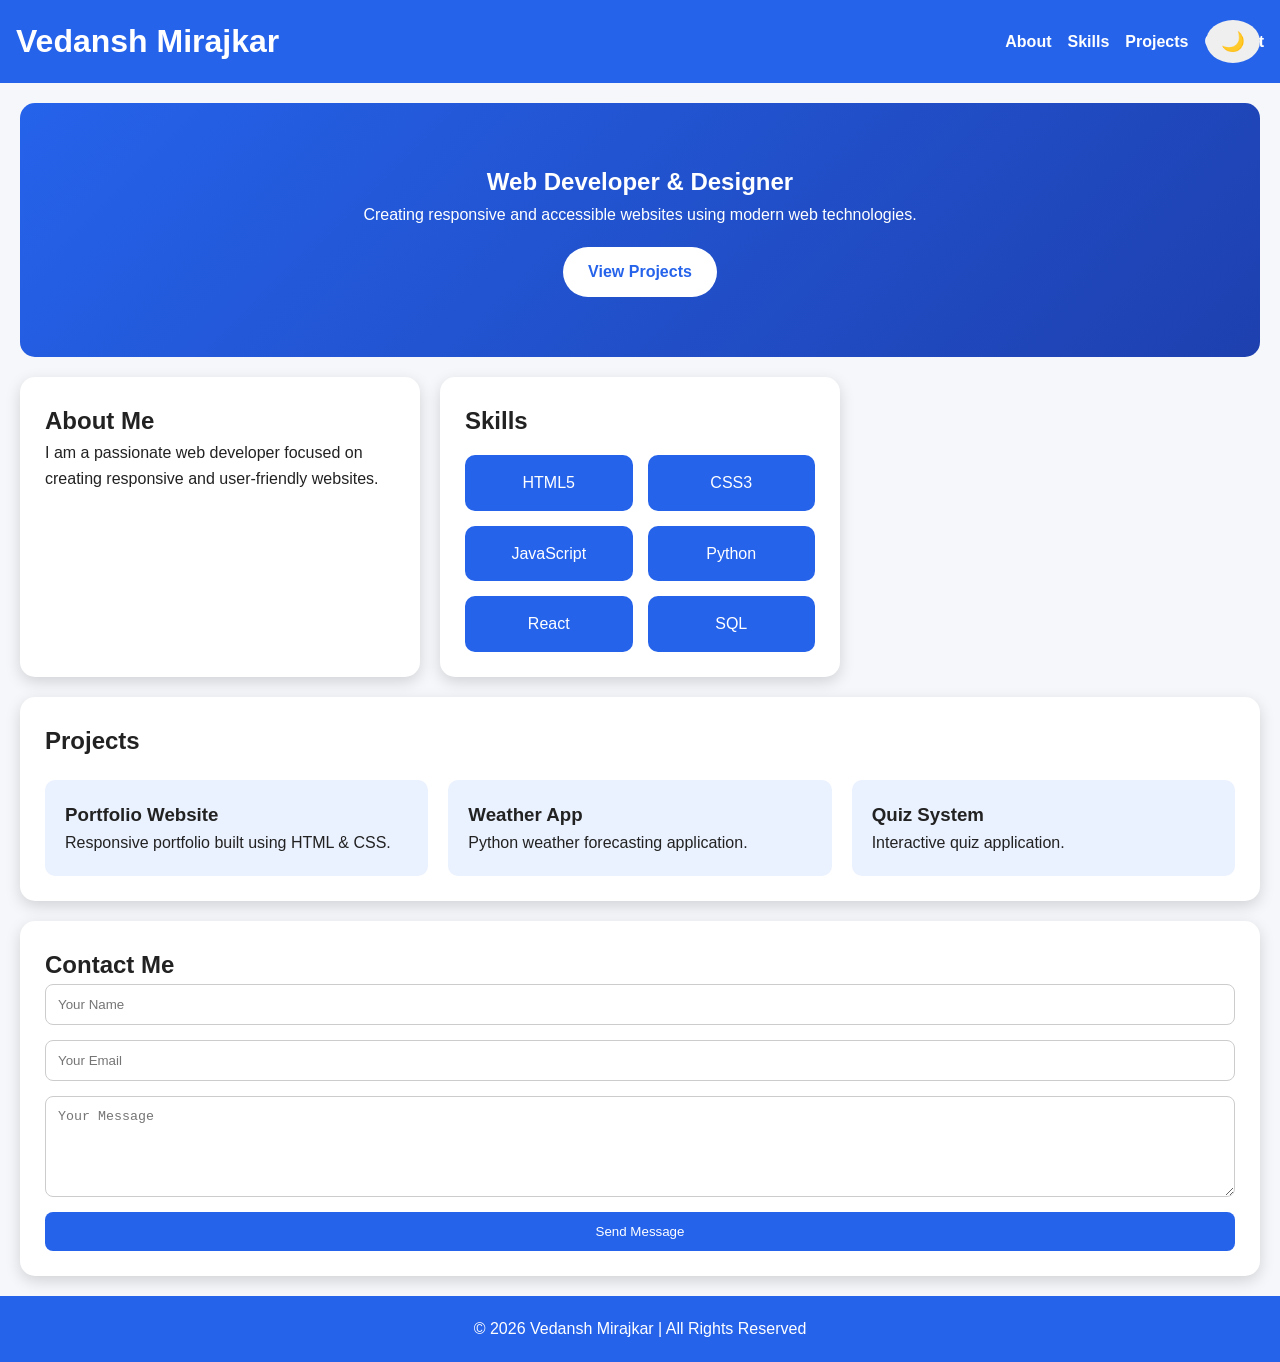
<file: index.html>
<!DOCTYPE html>
<html lang="en">
<head>
    <meta charset="UTF-8">
    <meta name="viewport" content="width=device-width, initial-scale=1.0">

    <title>Responsive Portfolio</title>

    <meta name="description" content="Responsive Portfolio Website">
    <meta name="keywords" content="Portfolio, HTML, CSS, Responsive Design">
    <meta name="author" content="Vedansh">

    <link rel="stylesheet" href="style.css">
</head>
<body>

    <!-- Theme Toggle -->
    <button id="theme-toggle" aria-label="Toggle Theme">
        🌙
    </button>

    <!-- Header -->
    <header>
        <div class="container">
            <h1>Vedansh Mirajkar</h1>

            <nav aria-label="Main Navigation">
                <ul class="nav-links">
                    <li><a href="#about">About</a></li>
                    <li><a href="#skills">Skills</a></li>
                    <li><a href="#projects">Projects</a></li>
                    <li><a href="#contact">Contact</a></li>
                </ul>
            </nav>
        </div>
    </header>

    <!-- Main -->
    <main class="grid-layout">

        <!-- Hero -->
        <section class="hero">
            <div>
                <h2>Web Developer & Designer</h2>
                <p>
                    Creating responsive and accessible websites
                    using modern web technologies.
                </p>

                <a href="#projects" class="btn">
                    View Projects
                </a>
            </div>
        </section>

        <!-- About -->
        <section id="about" class="card">
            <h2>About Me</h2>
            <p>
                I am a passionate web developer focused on
                creating responsive and user-friendly websites.
            </p>
        </section>

        <!-- Skills -->
        <section id="skills" class="card">
            <h2>Skills</h2>

            <div class="skills-grid">
                <div>HTML5</div>
                <div>CSS3</div>
                <div>JavaScript</div>
                <div>Python</div>
                <div>React</div>
                <div>SQL</div>
            </div>
        </section>

        <!-- Projects -->
        <section id="projects" class="card">
            <h2>Projects</h2>

            <div class="project-container">

                <article class="project">
                    <h3>Portfolio Website</h3>
                    <p>Responsive portfolio built using HTML & CSS.</p>
                </article>

                <article class="project">
                    <h3>Weather App</h3>
                    <p>Python weather forecasting application.</p>
                </article>

                <article class="project">
                    <h3>Quiz System</h3>
                    <p>Interactive quiz application.</p>
                </article>

            </div>
        </section>

        <!-- Contact -->
        <section id="contact" class="card">
            <h2>Contact Me</h2>

            <form class="contact-form">

                <input
                    type="text"
                    placeholder="Your Name"
                    required
                >

                <input
                    type="email"
                    placeholder="Your Email"
                    required
                >

                <textarea
                    rows="5"
                    placeholder="Your Message"
                    required
                ></textarea>

                <button type="submit">
                    Send Message
                </button>

            </form>
        </section>

    </main>

    <footer>
        <p>&copy; 2026 Vedansh Mirajkar | All Rights Reserved</p>
    </footer>

    <script>
        const toggleBtn = document.getElementById("theme-toggle");

        toggleBtn.addEventListener("click", () => {
            document.body.classList.toggle("dark-theme");

            toggleBtn.textContent =
                document.body.classList.contains("dark-theme")
                ? "☀️"
                : "🌙";
        });
    </script>

</body>
</html>
</file>
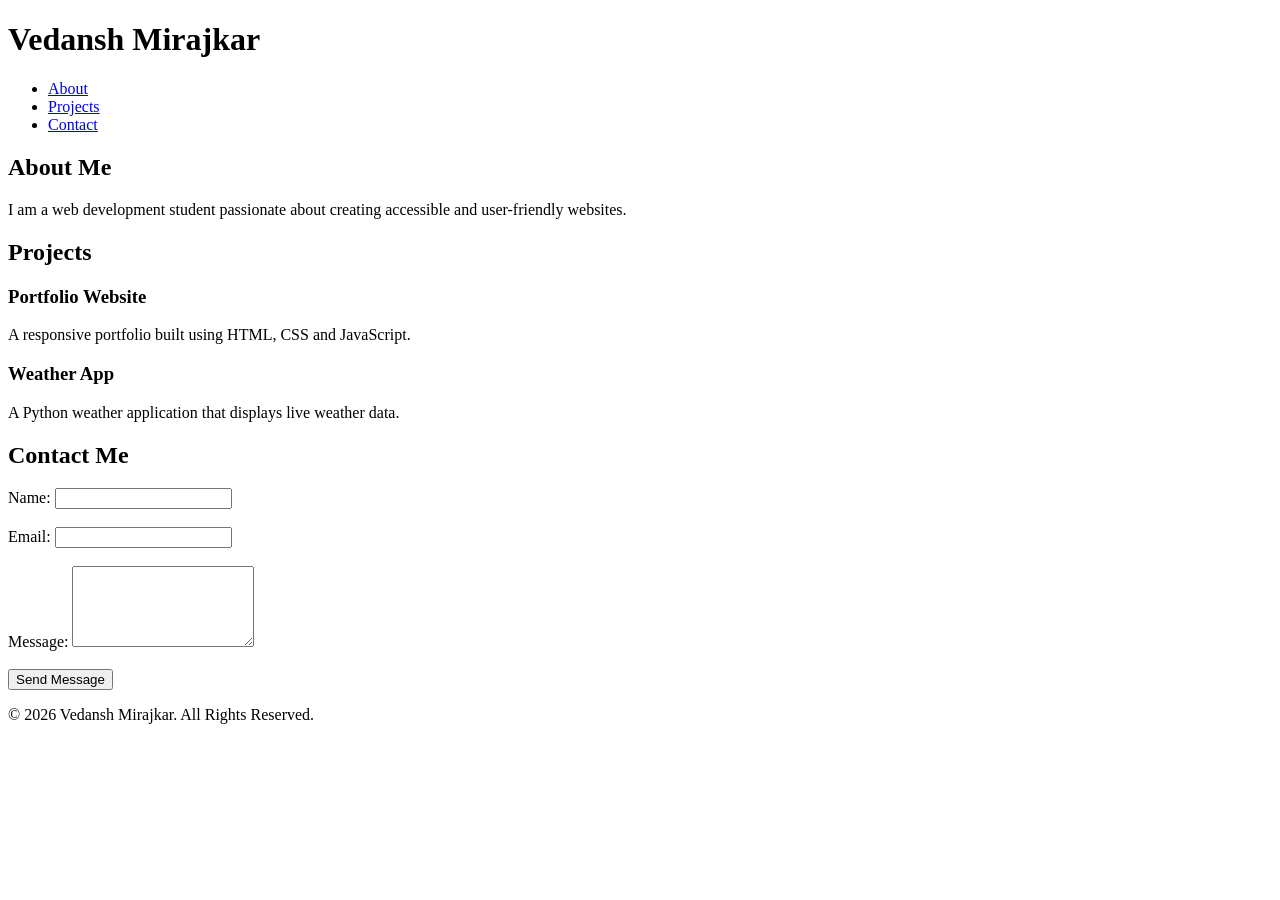
<file: Htmlproject1.html>
<!DOCTYPE html>
<html lang="en">
<head>
    <meta charset="UTF-8">
    <meta name="viewport" content="width=device-width, initial-scale=1.0">

    <!-- SEO Meta Tags -->
    <meta name="description" content="Personal Portfolio Website of Vedansh">
    <meta name="keywords" content="Portfolio, Web Developer, HTML5, CSS, Accessibility">
    <meta name="author" content="Vedansh">

    <title>My Portfolio</title>
</head>
<body>

    <!-- Header -->
    <header>
        <h1>Vedansh Mirajkar</h1>

        <!-- Navigation -->
        <nav aria-label="Main Navigation">
            <ul>
                <li><a href="#about">About</a></li>
                <li><a href="#projects">Projects</a></li>
                <li><a href="#contact">Contact</a></li>
            </ul>
        </nav>
    </header>

    <!-- Main Content -->
    <main>

        <!-- About Section -->
        <section id="about">
            <h2>About Me</h2>
            <p>
                I am a web development student passionate about creating
                accessible and user-friendly websites.
            </p>
        </section>

        <!-- Projects Section -->
        <section id="projects">
            <h2>Projects</h2>

            <article>
                <h3>Portfolio Website</h3>
                <p>A responsive portfolio built using HTML, CSS and JavaScript.</p>
            </article>

            <article>
                <h3>Weather App</h3>
                <p>A Python weather application that displays live weather data.</p>
            </article>
        </section>

        <!-- Contact Section -->
        <section id="contact">
            <h2>Contact Me</h2>

            <form aria-label="Contact Form">
                <label for="name">Name:</label>
                <input
                    type="text"
                    id="name"
                    name="name"
                    required
                    aria-required="true"
                >

                <br><br>

                <label for="email">Email:</label>
                <input
                    type="email"
                    id="email"
                    name="email"
                    required
                    aria-required="true"
                >

                <br><br>

                <label for="message">Message:</label>
                <textarea
                    id="message"
                    name="message"
                    rows="5"
                    required
                    aria-required="true"
                ></textarea>

                <br><br>

                <button type="submit">Send Message</button>
            </form>
        </section>

    </main>

    <!-- Footer -->
    <footer>
        <p>&copy; 2026 Vedansh Mirajkar. All Rights Reserved.</p>
    </footer>

</body>
</html>
</file>
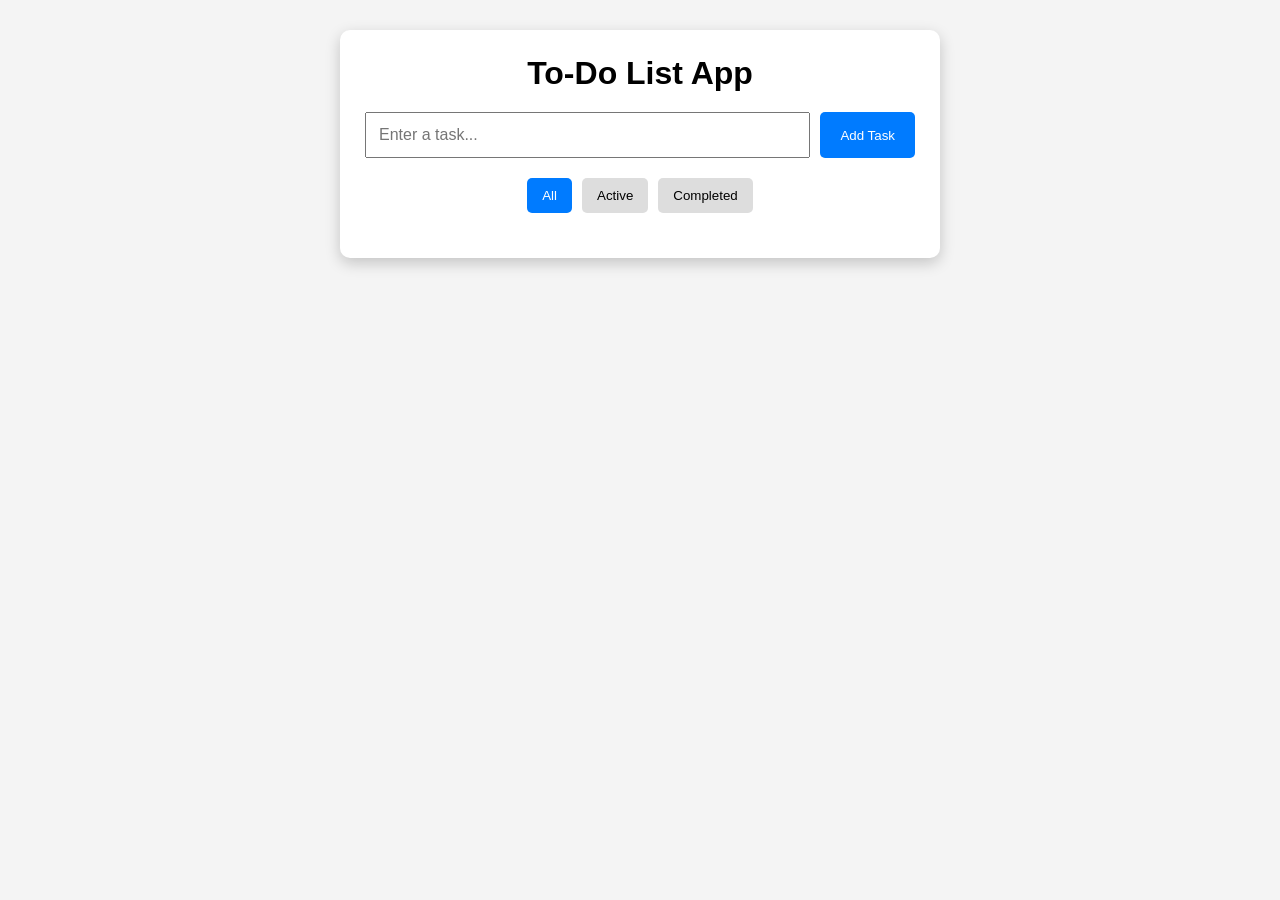
<file: index2.html>
<!DOCTYPE html>
<html lang="en">
<head>
    <meta charset="UTF-8">
    <meta name="viewport" content="width=device-width, initial-scale=1.0">
    <title>Advanced To-Do List</title>
    <link rel="stylesheet" href="style2.css">
</head>
<body>

<div class="container">
    <h1>To-Do List App</h1>

    <div class="input-section">
        <input type="text" id="taskInput" placeholder="Enter a task...">
        <button id="addTaskBtn">Add Task</button>
    </div>

    <div class="filters">
        <button class="filter-btn active" data-filter="all">All</button>
        <button class="filter-btn" data-filter="active">Active</button>
        <button class="filter-btn" data-filter="completed">Completed</button>
    </div>

    <ul id="taskList"></ul>
</div>

<script src="script.js"></script>

</body>
</html>
</file>
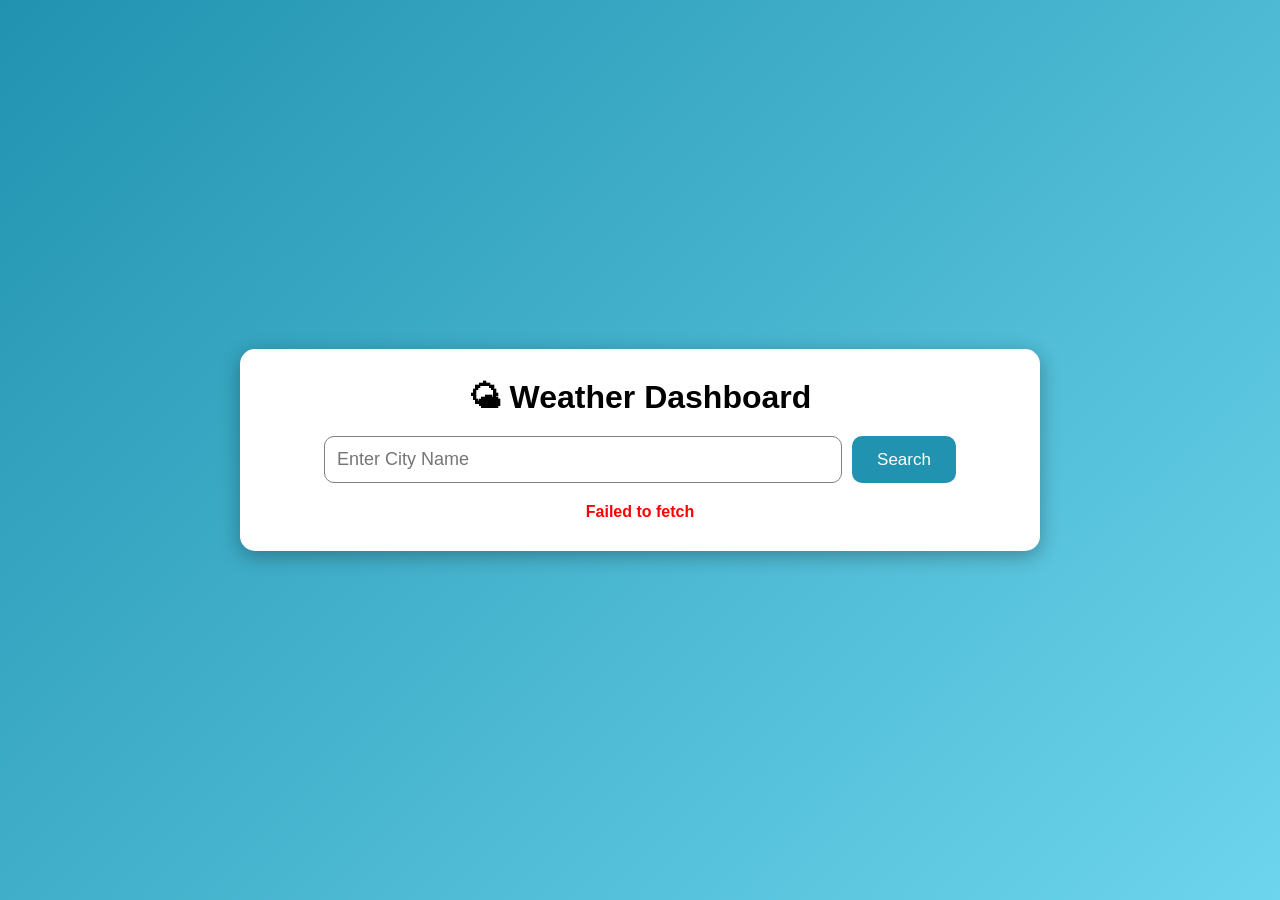
<file: index3.html>
<!DOCTYPE html>
<html lang="en">

<head>
<meta charset="UTF-8">
<meta name="viewport"
content="width=device-width, initial-scale=1.0">

<title>Weather Dashboard</title>

<link rel="stylesheet" href="Wstyle.css">

</head>

<body>

<div class="container">

<h1>🌤 Weather Dashboard</h1>

<div class="search-box">

<input
type="text"
id="cityInput"
placeholder="Enter City Name">

<button id="searchBtn">
Search
</button>

</div>

<div id="loading" class="loading">
Loading...
</div>

<div id="error" class="error"></div>

<div class="weather-card" id="weatherCard">

<h2 id="cityName"></h2>

<img id="weatherIcon">

<h3 id="temperature"></h3>

<p id="description"></p>

<div class="weather-grid">

<div class="card">
Humidity
<h3 id="humidity"></h3>
</div>

<div class="card">
Wind
<h3 id="wind"></h3>
</div>

<div class="card">
Pressure
<h3 id="pressure"></h3>
</div>

<div class="card">
Feels Like
<h3 id="feelsLike"></h3>
</div>

<div class="card">
Visibility
<h3 id="visibility"></h3>
</div>

<div class="card">
Country
<h3 id="country"></h3>
</div>

<div class="card">
Sunrise
<h3 id="sunrise"></h3>
</div>

<div class="card">
Sunset
<h3 id="sunset"></h3>
</div>

</div>

<p id="updated"></p>

</div>

</div>

<script src="Wscript.js"></script>

</body>
</html>
</file>
<file: style.css>
/* ==========================
   CSS VARIABLES
========================== */

:root {
    --bg-color: #f5f7fa;
    --text-color: #222;
    --card-bg: #ffffff;
    --primary: #2563eb;
    --secondary: #1e40af;
    --shadow: 0 5px 15px rgba(0,0,0,0.15);
}

.dark-theme {
    --bg-color: #121212;
    --text-color: #f5f5f5;
    --card-bg: #1f1f1f;
    --primary: #60a5fa;
    --secondary: #3b82f6;
}

/* ==========================
   RESET
========================== */

*{
    margin:0;
    padding:0;
    box-sizing:border-box;
}

html{
    scroll-behavior:smooth;
}

body{
    font-family:Arial, sans-serif;
    background:var(--bg-color);
    color:var(--text-color);
    transition:0.4s;
    line-height:1.6;
}

/* ==========================
   HEADER
========================== */

header{
    background:var(--primary);
    color:white;
    padding:1rem;
}

.container{
    display:flex;
    justify-content:space-between;
    align-items:center;
    flex-wrap:wrap;
}

.nav-links{
    list-style:none;
    display:flex;
    gap:1rem;
}

.nav-links a{
    color:white;
    text-decoration:none;
    font-weight:bold;
}

.nav-links a:hover{
    color:#ddd;
}

/* ==========================
   THEME BUTTON
========================== */

#theme-toggle{
    position:fixed;
    top:20px;
    right:20px;
    border:none;
    padding:10px 15px;
    font-size:1.2rem;
    border-radius:50%;
    cursor:pointer;
    z-index:1000;
}

/* ==========================
   GRID LAYOUT
========================== */

.grid-layout{
    display:grid;
    grid-template-columns:1fr;
    gap:20px;
    padding:20px;
}

/* ==========================
   HERO SECTION
========================== */

.hero{
    background:linear-gradient(
        135deg,
        var(--primary),
        var(--secondary)
    );

    color:white;
    padding:60px 20px;
    border-radius:15px;
    text-align:center;
}

.btn{
    display:inline-block;
    margin-top:20px;
    background:white;
    color:var(--primary);
    text-decoration:none;
    padding:12px 25px;
    border-radius:30px;
    font-weight:bold;
}

/* ==========================
   CARD
========================== */

.card{
    background:var(--card-bg);
    padding:25px;
    border-radius:15px;
    box-shadow:var(--shadow);
}

/* ==========================
   SKILLS GRID
========================== */

.skills-grid{
    display:grid;
    grid-template-columns:repeat(auto-fit,minmax(120px,1fr));
    gap:15px;
    margin-top:15px;
}

.skills-grid div{
    background:var(--primary);
    color:white;
    padding:15px;
    text-align:center;
    border-radius:10px;
}

/* ==========================
   PROJECT FLEXBOX
========================== */

.project-container{
    display:flex;
    flex-wrap:wrap;
    gap:20px;
    margin-top:20px;
}

.project{
    flex:1 1 250px;
    background:#eaf1ff;
    padding:20px;
    border-radius:10px;
}

/* ==========================
   CONTACT FORM
========================== */

.contact-form{
    display:flex;
    flex-direction:column;
    gap:15px;
}

.contact-form input,
.contact-form textarea{
    padding:12px;
    border:1px solid #ccc;
    border-radius:8px;
}

.contact-form button{
    background:var(--primary);
    color:white;
    border:none;
    padding:12px;
    border-radius:8px;
    cursor:pointer;
}

.contact-form button:hover{
    background:var(--secondary);
}

/* ==========================
   FOOTER
========================== */

footer{
    text-align:center;
    padding:20px;
    background:var(--primary);
    color:white;
}

/* ==========================
   TABLET VIEW
========================== */

@media (min-width:768px){

    .grid-layout{
        grid-template-columns:
        repeat(2,1fr);
    }

    .hero{
        grid-column:1 / 3;
    }

    #projects{
        grid-column:1 / 3;
    }

    #contact{
        grid-column:1 / 3;
    }
}

/* ==========================
   DESKTOP VIEW
========================== */

@media (min-width:1024px){

    .grid-layout{
        grid-template-columns:
        repeat(3,1fr);
    }

    .hero{
        grid-column:1 / 4;
    }

    #projects{
        grid-column:1 / 4;
    }

    #contact{
        grid-column:1 / 4;
    }
}
</file>
<file: style2.css>
* {
    margin: 0;
    padding: 0;
    box-sizing: border-box;
}

body {
    font-family: Arial, sans-serif;
    background: #f4f4f4;
    display: flex;
    justify-content: center;
    align-items: flex-start;
    min-height: 100vh;
    padding: 30px;
}

.container {
    width: 100%;
    max-width: 600px;
    background: white;
    padding: 25px;
    border-radius: 10px;
    box-shadow: 0px 5px 15px rgba(0,0,0,0.2);
}

h1 {
    text-align: center;
    margin-bottom: 20px;
}

.input-section {
    display: flex;
    gap: 10px;
    margin-bottom: 20px;
}

#taskInput {
    flex: 1;
    padding: 12px;
    font-size: 16px;
}

#addTaskBtn {
    padding: 12px 20px;
    background: #007bff;
    border: none;
    color: white;
    cursor: pointer;
    border-radius: 5px;
}

#addTaskBtn:hover {
    background: #0056b3;
}

.filters {
    display: flex;
    justify-content: center;
    gap: 10px;
    margin-bottom: 20px;
}

.filter-btn {
    padding: 10px 15px;
    border: none;
    cursor: pointer;
    background: #ddd;
    border-radius: 5px;
}

.filter-btn.active {
    background: #007bff;
    color: white;
}

#taskList {
    list-style: none;
}

.task-item {
    display: flex;
    justify-content: space-between;
    align-items: center;
    background: #fafafa;
    margin-bottom: 10px;
    padding: 12px;
    border-radius: 5px;
    border-left: 5px solid #007bff;
}

.task-item.completed .task-text {
    text-decoration: line-through;
    color: gray;
}

.task-actions button {
    margin-left: 5px;
    padding: 6px 10px;
    border: none;
    cursor: pointer;
    border-radius: 4px;
}

.complete-btn {
    background: green;
    color: white;
}

.edit-btn {
    background: orange;
    color: white;
}

.delete-btn {
    background: red;
    color: white;
}

@media(max-width:600px) {
    .input-section {
        flex-direction: column;
    }

    #addTaskBtn {
        width: 100%;
    }
}
</file>
<file: Wstyle.css>
*{
margin:0;
padding:0;
box-sizing:border-box;
font-family:Arial,sans-serif;
}

body{

background:linear-gradient(135deg,#2193b0,#6dd5ed);

height:100vh;

display:flex;

justify-content:center;

align-items:center;

}

.container{

background:white;

padding:30px;

border-radius:15px;

width:800px;

box-shadow:0 5px 20px rgba(0,0,0,.3);

text-align:center;

}

.search-box{

display:flex;

justify-content:center;

margin:20px 0;

gap:10px;

}

input{

width:70%;

padding:12px;

font-size:18px;

border-radius:10px;

border:1px solid gray;

}

button{

padding:12px 25px;

background:#2193b0;

color:white;

border:none;

border-radius:10px;

cursor:pointer;

font-size:17px;

}

button:hover{

background:#0d6efd;

}

.weather-card{

display:none;

margin-top:20px;

}

.weather-grid{

display:grid;

grid-template-columns:repeat(2,1fr);

gap:15px;

margin-top:20px;

}

.card{

background:#f4f4f4;

padding:15px;

border-radius:10px;

}

.loading{

display:none;

font-size:20px;

color:blue;

}

.error{

color:red;

margin-top:10px;

font-weight:bold;

}
</file>
